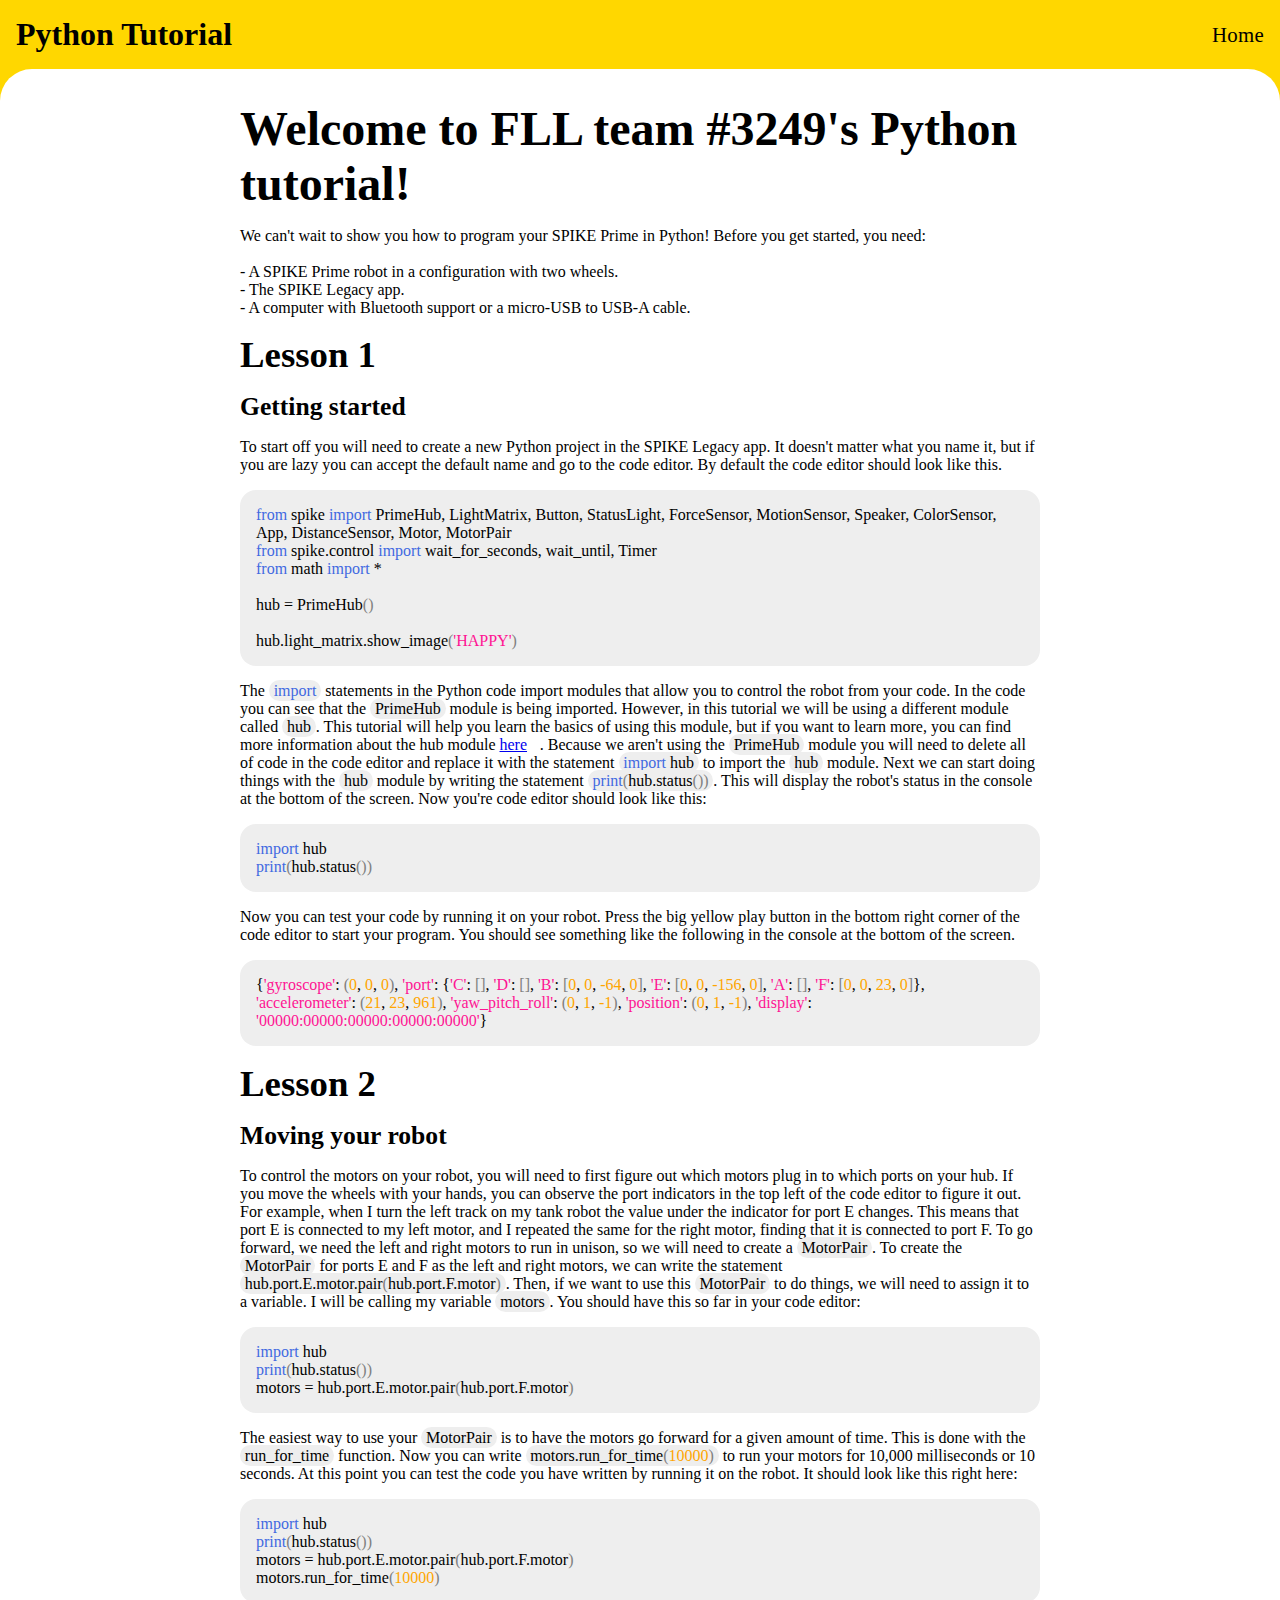
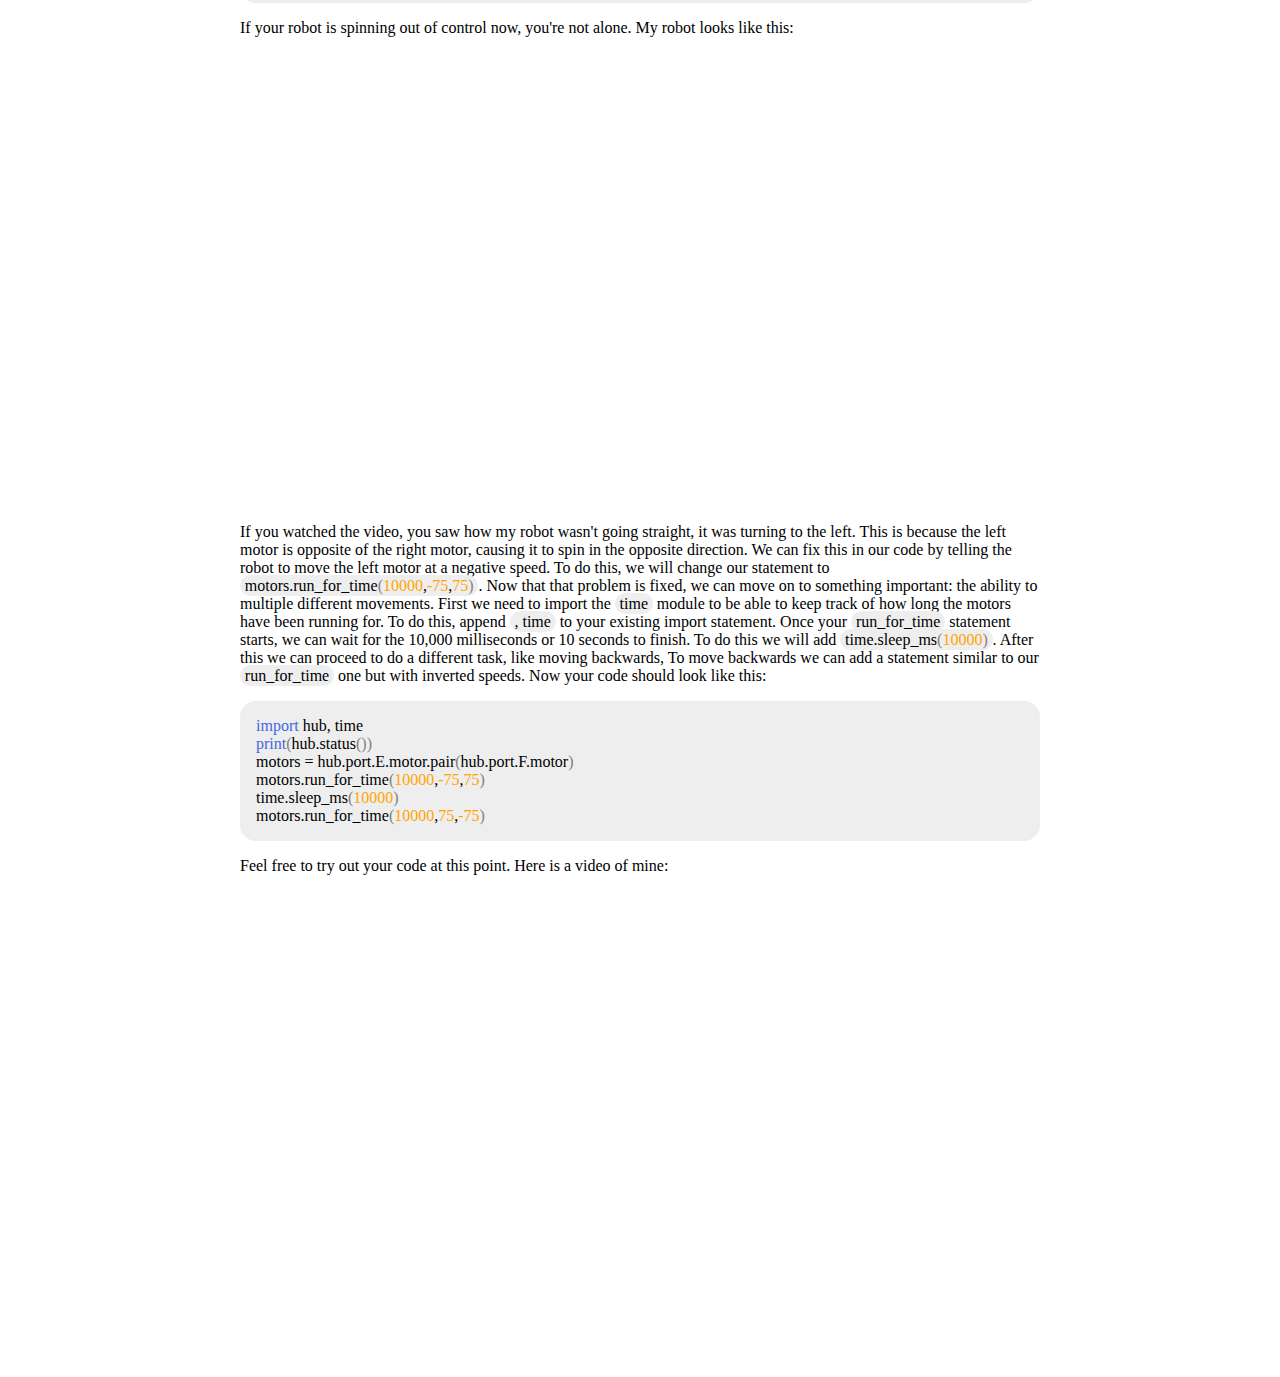
<file: index.html>
<!doctype html>
<html>
<head>
    <link rel="stylesheet" href="style.css" />
    <meta charset="utf-8" />
    <meta name="viewport" content="width=device-width, initial-scale=1" />
    <title>Python Tutorial</title>
</head>
<body>
    <header>
        <h1>Python Tutorial</h1>
        <nav>
            <a href="">Home</a>
        </nav>
    </header>
    <section>
        <section id="content"></section>
    </section>
    <script src="script.js"></script>
</body>
</html>
</file>
<file: style.css>
* {
    box-sizing: border-box;
    margin: 0rem;
    padding: 0rem;
    font-family: Calibri;
}

section:not(body > section) {
    max-width: 50rem;
    margin: auto;
}

pre code {
    display: block;
    padding: 1rem;
    border-radius: 1rem;
}

code {
    font-family: Consolas;
    background-color: #EEE;
    padding: 0.1rem 0.3rem 0.1rem 0.3rem;
    border-radius: 9999rem;
}

span {
    font-family: inherit;
}

pre {
    white-space: pre-wrap;
}

header {
    display: flex;
    padding: 1rem;
    gap: 1rem;
    align-items: center;
    width: 100%;
}

header * {
    font-family: 'Segoe UI';
}

header h1 {
    flex: 1;
    font-size: 2rem;
}

body {
    background-color: gold;
}

body > section {
    border-radius: 2rem 2rem 0rem 0rem;
    background-color: white;
    flex: 1;
    padding: 1rem;
}

header nav a {
    font-size: 1.3rem;
    color: black;
    letter-spacing: 0.02rem;
    text-decoration-color: transparent;
    transition: text-decoration-color 0.2s;
    text-decoration-thickness: 0.1rem;
}

header nav a:hover {
    font-weight: bolder;
    letter-spacing: -0.02rem;
    text-decoration-color: black;
}

html, body {
    height: 100%;
}

section h1 {
    font-size: 3.0rem;
    font-family: 'Segoe UI';
}

section h2 {
    font-size: 2.3rem;
    font-family: 'Segoe UI';
}

section h3 {
    font-size: 1.6rem;
    font-family: 'Segoe UI';
}

section h1, section h2, section h3, section pre code, section iframe {
    margin: 1rem 0rem 1rem 0rem;
}

section iframe {
    width: 100%;
    height: calc(min(100vw - 2rem,50rem) * 0.5625);
    border-radius: 1rem;
    border: none;
}

section a {
    background-image: url(https://en.wikipedia.org/w/skins/Vector/resources/common/images/link-external-small-ltr-progressive.svg);
    background-position: center right;
    background-repeat: no-repeat;
    padding-right: 0.8rem;
}

body {
    display: flex;
    flex-direction: column;
}
</file>
